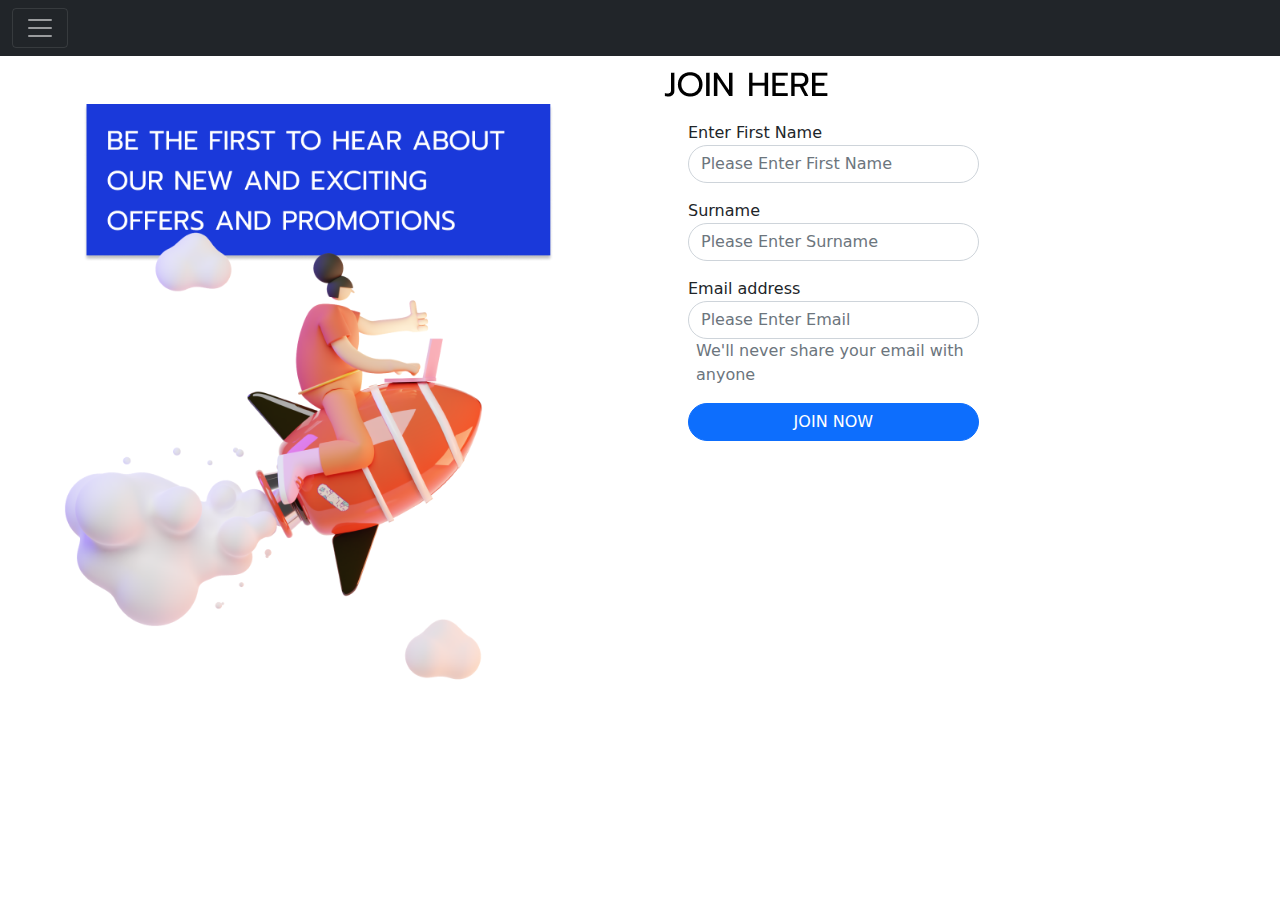
<file: index.html>
<!DOCTYPE html>
<html lang="en">
<head>
    <meta charset="UTF-8">
    <meta http-equiv="X-UA-Compatible" content="IE=edge">
    <meta name="viewport" content="width=device-width, initial-scale=1.0">
    <title>Landing Page</title>
    <link rel="stylesheet" href="./styles/bootstrap.min.css">
    <link rel="stylesheet" href="./styles/style.css">
</head>

<body>
    <div class="collapse" id="navbarToggleExternalContent">
        <div class="bg-dark p-4">
          <h5 class="text-white h4"> <nav class="container navbar col-md-12 col-sm-12">
                    <div class="col-md-12 col-sm-12 col-lg-6">
                    <a href=""><img src="./images/Group 2.png" alt="logo">
                    </a>
                </div>
    
                <div class="fs-6 col-md-12 col-sm-12 col-lg-6">
                    <a href="./Home.html" class="text-primary text-decoration-none px-3 fw-bold">HOME</a>
                    <a href="./Services.html" class="text-primary text-decoration-none px-3 fw-bold">SERVICES</a>
                    <a href="./About us.html" class="text-primary text-decoration-none px-3 fw-bold">ABOUT</a>
                    <a href="./Contact us.html" class="text-primary text-decoration-none px-3 fw-bold">CONTACT</a>
                </div>
            </h5>
        </div>
      </div>
        <nav class="navbar navbar-dark bg-dark">
            <div class="container-fluid">
                <button class="navbar-toggler" type="button" data-bs-toggle="collapse" data-bs-target="#navbarToggleExternalContent" aria-controls="navbarToggleExternalContent" aria-expanded="false" aria-label="Toggle navigation">
                    <span class="navbar-toggler-icon"></span>
                </button>
            </div>
        </nav>
    </div>

    <section class="container-fluid form-3dicon row col-md-12 col-sm-12 d.flex">
        <div class="three-d-icon col-sm-12 col-md-6 col-lg-6">
            <img src="./images/Group 8.png" alt="" class="py-5 container-fluid">
        </div>

        <div class="form col-sm-12 col-md-12 col-lg-4">    
            <div class="container-fluid">
                <img src="./images/JOIN HERE.png" alt="" class="py-3">
                <form class="container-fluid">
                    <div class="form-group py-2">
                      <label for="First name">Enter First Name</label>
                      <input type="text" class="form-control rounded-pill container-fluid" placeholder="Please Enter First Name">
                    </div>
                    <div class="form-group py-2">
                      <label for="Surname">Surname</label>
                      <input type="text" class="form-control rounded-pill container-fluid" placeholder="Please Enter Surname">
                    </div>
                    <div class="form-group py-2">
                        <label for="Email address">Email address</label>
                      <input type="text" class="form-control rounded-pill container-fluid" placeholder="Please Enter Email">
                      <label exampleCheck1 class="text-secondary px-2 container-fluid">We'll never share your email with anyone</label>
                    </div>
                    <div class="py-2">
                        <button type="submit" class="btn btn-primary rounded-pill container-fluid">JOIN NOW</button>
                    </div>
                </form>
            </div>
            
        </div> 
    </section>


    <script src="./script/bootstrap.min.js"></script>
</body>
</html>
</file>
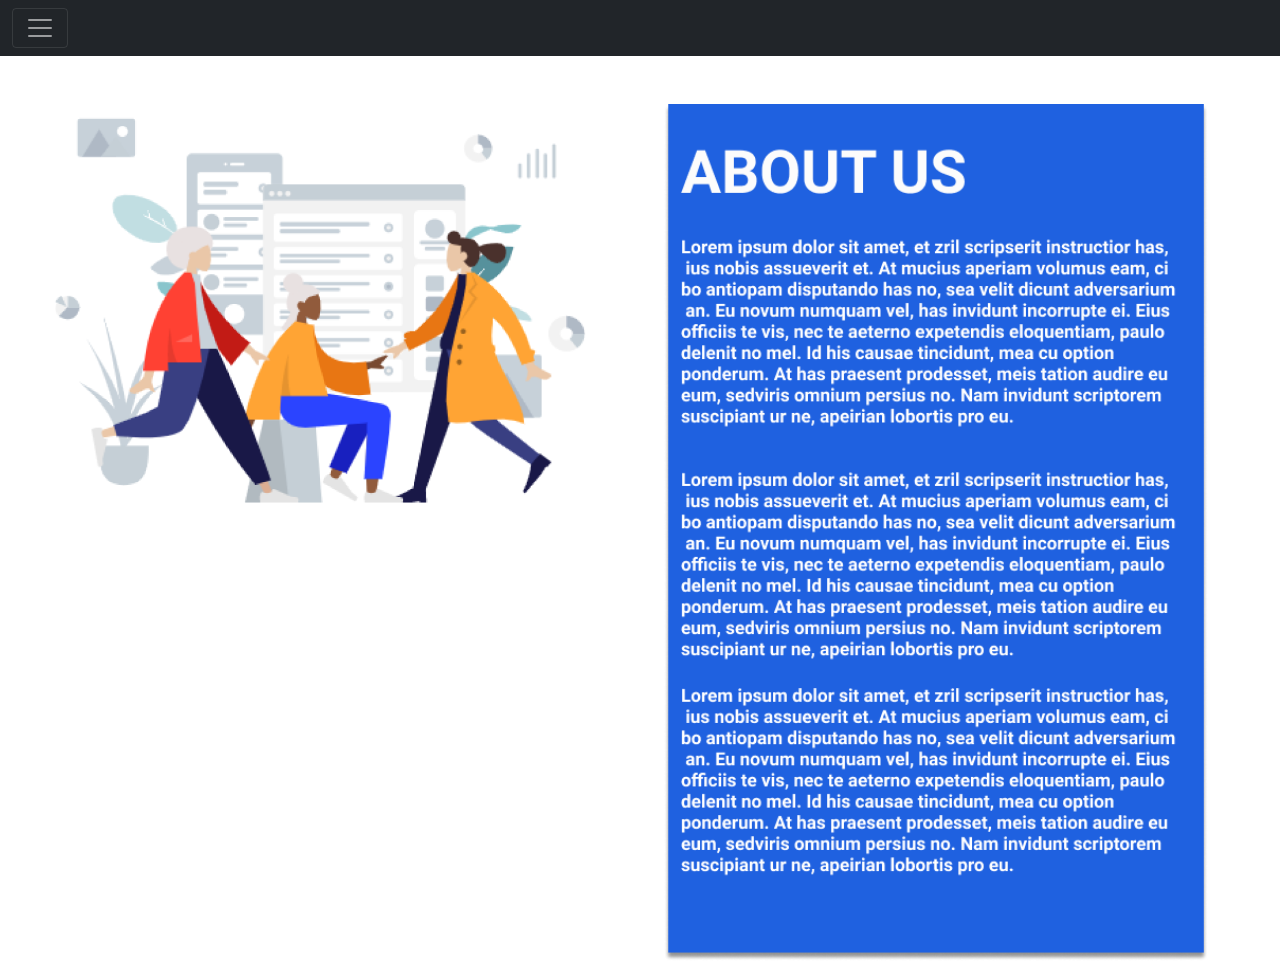
<file: About us.html>
<!DOCTYPE html>
<html lang="en">
<head>
    <meta charset="UTF-8">
    <meta http-equiv="X-UA-Compatible" content="IE=edge">
    <meta name="viewport" content="width=device-width, initial-scale=1.0">
    <title>About us</title>
    <link rel="stylesheet" href="./styles/bootstrap.min.css">
</head>
<body>
    <div class="collapse" id="navbarToggleExternalContent">
        <div class="bg-dark p-4">
            <h5 class="text-white h4"> <nav class="container navbar col-md-12 col-sm-12">
                    <div class="col-md-12 col-sm-12 col-lg-6">
                    <a href=""><img src="./images/Group 2.png" alt="logo">
                    </a>
                </div>
    
                <div class="fs-6 col-md-12 col-sm-12 col-lg-6">
                    <a href="./Home.html" class="text-primary text-decoration-none px-3 fw-bold">HOME</a>
                    <a href="./Services.html" class="text-primary text-decoration-none px-3 fw-bold">SERVICES</a>
                    <a href="./About us.html" class="text-primary text-decoration-none px-3 fw-bold">ABOUT</a>
                    <a href="./Contact us.html" class="text-primary text-decoration-none px-3 fw-bold">CONTACT</a>
                </div>
            </h5>
        </div>
      </div>
        <nav class="navbar navbar-dark bg-dark">
            <div class="container-fluid">
                <button class="navbar-toggler" type="button" data-bs-toggle="collapse" data-bs-target="#navbarToggleExternalContent" aria-controls="navbarToggleExternalContent" aria-expanded="false" aria-label="Toggle navigation">
                    <span class="navbar-toggler-icon"></span>
                </button>
            </div>
        </nav>
    </div>
    
    <section class="form-3dicon row container-fluid">
        <div class="3d-icon col-sm-12 col-md-6 col-lg-6 col-xl-6">
            <img src="./images/Humaaans 3 Characters.png" alt="" class="container-fluid">
        </div>

        <div class="what-we-do col-sm-12 col-md-6 col-lg-5 col-xl-6 pt-5">
            <img src="./images/Group 14.png" alt="" class="container-fluid">
        </div>
    </section>
    
    <script src="./script/bootstrap.min.js"></script>
</body>
</html>
</file>
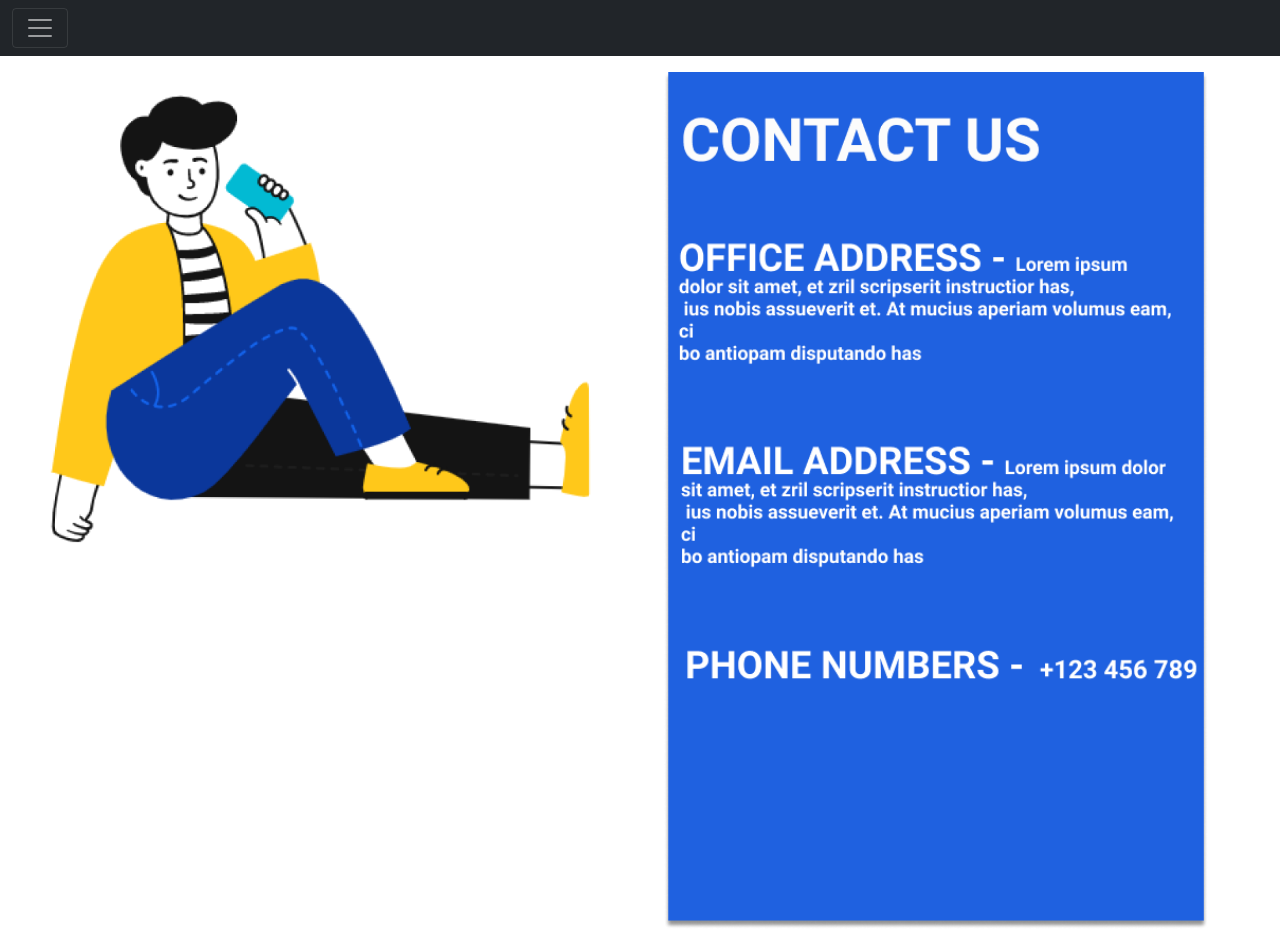
<file: Contact us.html>
<!DOCTYPE html>
<html lang="en">
<head>
    <meta charset="UTF-8">
    <meta http-equiv="X-UA-Compatible" content="IE=edge">
    <meta name="viewport" content="width=device-width, initial-scale=1.0">
    <title>Contact Us</title>
    <link rel="stylesheet" href="./styles/bootstrap.min.css">
</head>
<body>
    <div class="collapse" id="navbarToggleExternalContent">
        <div class="bg-dark p-4">
          <h5 class="text-white h4"> <nav class="container navbar col-md-12 col-sm-12">
                    <div class="col-md-12 col-sm-12 col-lg-6">
                    <a href=""><img src="./images/Group 2.png" alt="logo">
                    </a>
                </div>
    
                <div class="fs-6 col-md-12 col-sm-12 col-lg-6">
                    <a href="./Home.html" class="text-primary text-decoration-none px-3 fw-bold">HOME</a>
                    <a href="./Services.html" class="text-primary text-decoration-none px-3 fw-bold">SERVICES</a>
                    <a href="./About us.html" class="text-primary text-decoration-none px-3 fw-bold">ABOUT</a>
                    <a href="./Contact us.html" class="text-primary text-decoration-none px-3 fw-bold">CONTACT</a>
                </div>
            </h5>
        </div>
      </div>
        <nav class="navbar navbar-dark bg-dark">
            <div class="container-fluid">
                <button class="navbar-toggler" type="button" data-bs-toggle="collapse" data-bs-target="#navbarToggleExternalContent" aria-controls="navbarToggleExternalContent" aria-expanded="false" aria-label="Toggle navigation">
                    <span class="navbar-toggler-icon"></span>
                </button>
            </div>
        </nav>
    </div>

    
    <section class="form-3dicon row col-md-12 col-sm-12 container-fluid">
        <div class="container-fluid 3d-icon col-sm-12 col-md-6 col-lg-6 col-xl-6">
            <img src="./images/Croods Sitting on Floor.png" alt="" class="container-fluid">
        </div>

        <div class="what-we-do col-sm-12 col-md-12 col-lg-5 col-xl-6 container-fluid">
            <img src="./images/Group 15.png" alt="" class="container-fluid py-3">
        </div>
    </section>
    
    <script src="./script/bootstrap.min.js"></script>
</body>
</html>
</file>
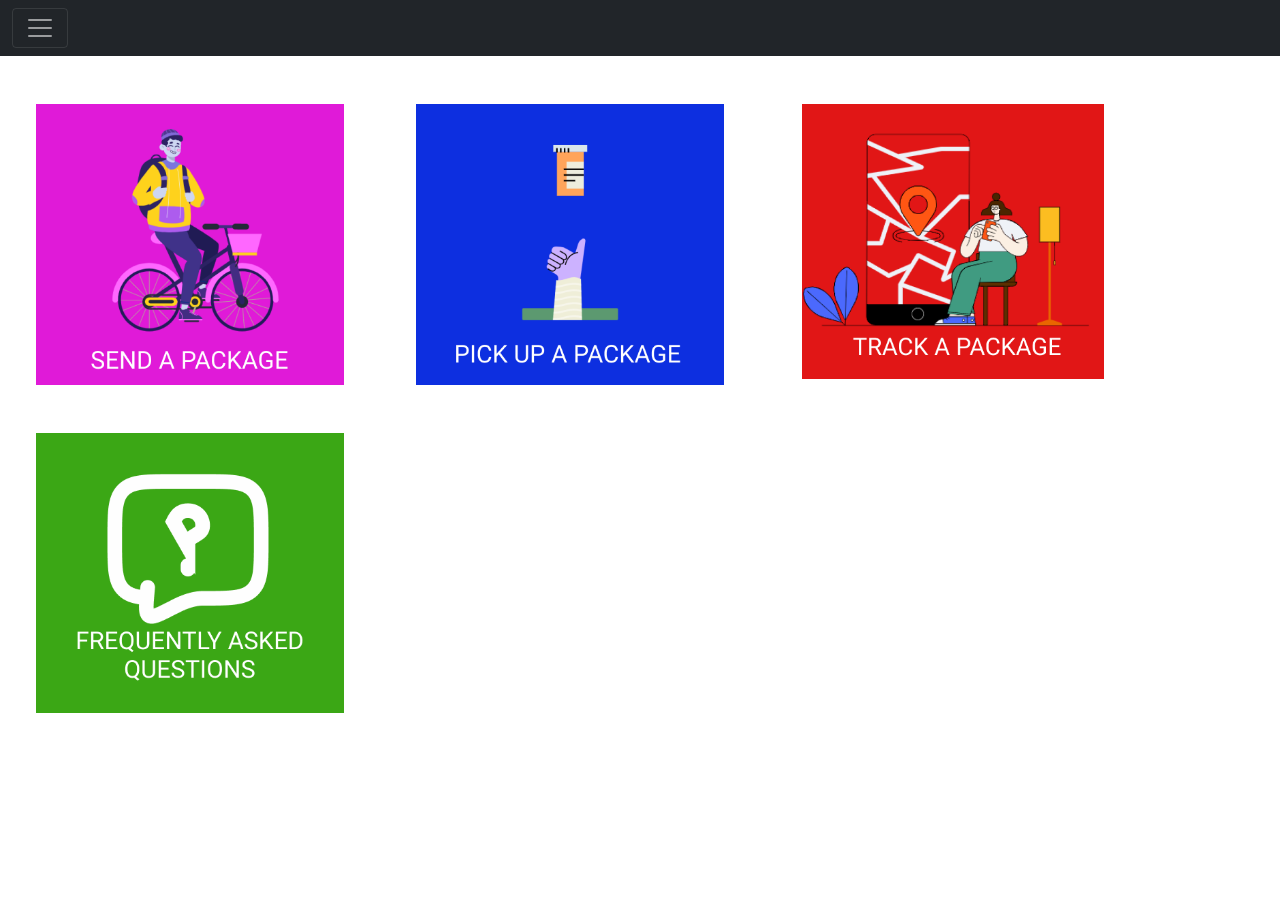
<file: Home.html>
<!DOCTYPE html>
<html lang="en">
<head>
    <meta charset="UTF-8">
    <meta http-equiv="X-UA-Compatible" content="IE=edge">
    <meta name="viewport" content="width=device-width, initial-scale=1.0">
    <title>HOME</title>
    <link rel="stylesheet" href="./styles/bootstrap.min.css">
</head>

<body>
    <div class="collapse" id="navbarToggleExternalContent">
        <div class="bg-dark p-4">
          <h5 class="text-white h4"> <nav class="container navbar col-md-12 col-sm-12">
                    <div class="col-md-12 col-sm-12 col-lg-6">
                    <a href=""><img src="./images/Group 2.png" alt="logo">
                    </a>
                </div>
    
                <div class="fs-6 col-md-12 col-sm-12 col-lg-6">
                    <a href="./Home.html" class="text-primary text-decoration-none px-3 fw-bold">HOME</a>
                    <a href="./Services.html" class="text-primary text-decoration-none px-3 fw-bold">SERVICES</a>
                    <a href="./About us.html" class="text-primary text-decoration-none px-3 fw-bold">ABOUT</a>
                    <a href="./Contact us.html" class="text-primary text-decoration-none px-3 fw-bold">CONTACT</a>
                </div>
            </h5>
        </div>
      </div>
        <nav class="navbar navbar-dark bg-dark">
            <div class="container-fluid">
                <button class="navbar-toggler" type="button" data-bs-toggle="collapse" data-bs-target="#navbarToggleExternalContent" aria-controls="navbarToggleExternalContent" aria-expanded="false" aria-label="Toggle navigation">
                    <span class="navbar-toggler-icon"></span>
                </button>
            </div>
        </nav>
    </div>

    <div class="container row mt-5 mx-0 px-0">
        <div class="col-md-12 col-sm-12 col-lg-4">
            <img src="./images/Group 9.png" alt="" class="container-fluid">
        </div>
        <div class="col-md-12 col-sm-12 col-lg-4">
            <img src="./images/Group 10.png" alt="" class="container-fluid">
        </div>
        <div class="col-md-12 col-sm-12 col-lg-4">
            <img src="./images/Group 11.png" alt="" class="container-fluid">
        </div>
            
        <div class="col-md-12 col-sm-12 col-lg-4 py-5">
            <img src="./images/Group 12.png" alt="" class="container-fluid">
        </div>
    </div>
    
    <script src="./script/bootstrap.min.js"></script>
</body>
</html>
</file>
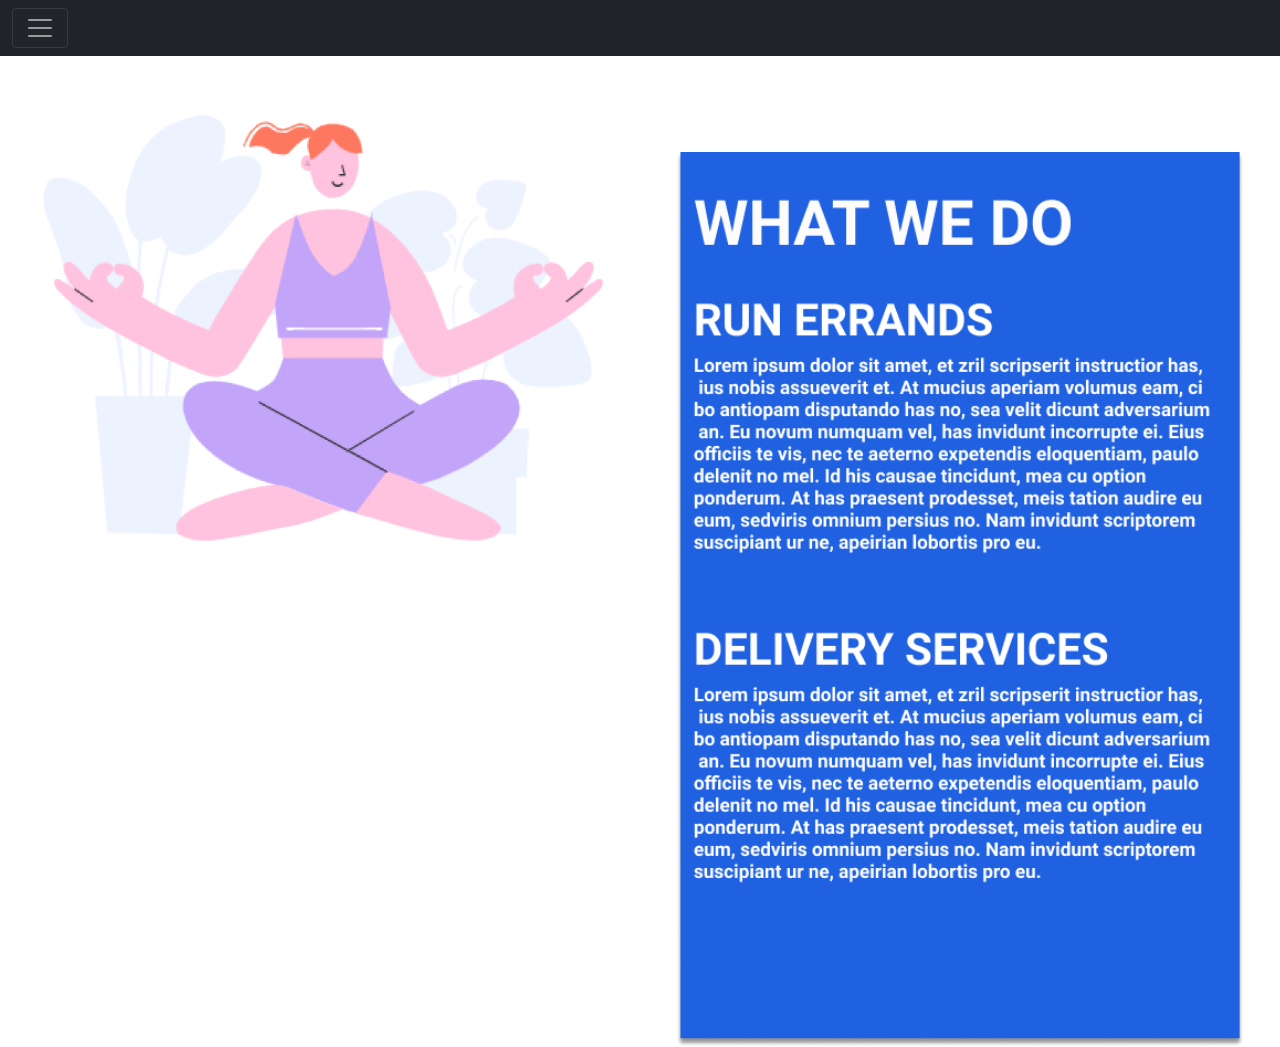
<file: Services.html>
<!DOCTYPE html>
<html lang="en">
<head>
    <meta charset="UTF-8">
    <meta http-equiv="X-UA-Compatible" content="IE=edge">
    <meta name="viewport" content="width=device-width, initial-scale=1.0">
    <title>SERVICES</title>
    <link rel="stylesheet" href="./styles/bootstrap.min.css">
</head>
<body>
    <div class="collapse" id="navbarToggleExternalContent">
        <div class="bg-dark p-4">
          <h5 class="text-white h4"> <nav class="container navbar col-md-12 col-sm-12">
                    <div class="col-md-12 col-sm-12 col-lg-6">
                    <a href=""><img src="./images/Group 2.png" alt="logo">
                    </a>
                </div>
    
                <div class="fs-6 col-md-12 col-sm-12 col-lg-6">
                    <a href="./Home.html" class="text-primary text-decoration-none px-3 fw-bold">HOME</a>
                    <a href="./Services.html" class="text-primary text-decoration-none px-3 fw-bold">SERVICES</a>
                    <a href="./About us.html" class="text-primary text-decoration-none px-3 fw-bold">ABOUT</a>
                    <a href="./Contact us.html" class="text-primary text-decoration-none px-3 fw-bold">CONTACT</a>
                </div>
            </h5>
        </div>
      </div>
        <nav class="navbar navbar-dark bg-dark">
            <div class="container-fluid">
                <button class="navbar-toggler" type="button" data-bs-toggle="collapse" data-bs-target="#navbarToggleExternalContent" aria-controls="navbarToggleExternalContent" aria-expanded="false" aria-label="Toggle navigation">
                    <span class="navbar-toggler-icon"></span>
                </button>
            </div>
        </nav>
    </div>
    
    <section class="form-3dicon container-fluid mt-5">
        <div class="row">
            <div class="frm-3d-icon col-sm-12 col-md-12 col-lg-6 col-xl-6">
                <img src="./images/Fitz Meditation.png" alt="" class="container-fluid">
            </div>

            <div class="what-we-do col-sm-12 col-md-12 col-lg-6 col-xl-6 pt-5">
                <img src="./images/Group 13.png" alt="" class="container-fluid">
            </div>
        </div>
    </section>
    
    <script src="./script/bootstrap.min.js"></script>
</body>
</html>
</file>
<file: styles/style.css>
*, body{
    margin: 0;
    padding: 0;
    box-sizing: border-box;    
}

@media (max-width: 1024px) {
    .form-3dicon .three-d-icon img .py-5
    {
        width: 400px !important;
        padding: 0 !important;
        margin: 0 !important;
    }
    .form {
        margin-left: 0 !important;
        padding: 0 !important;
    }
}
</file>
